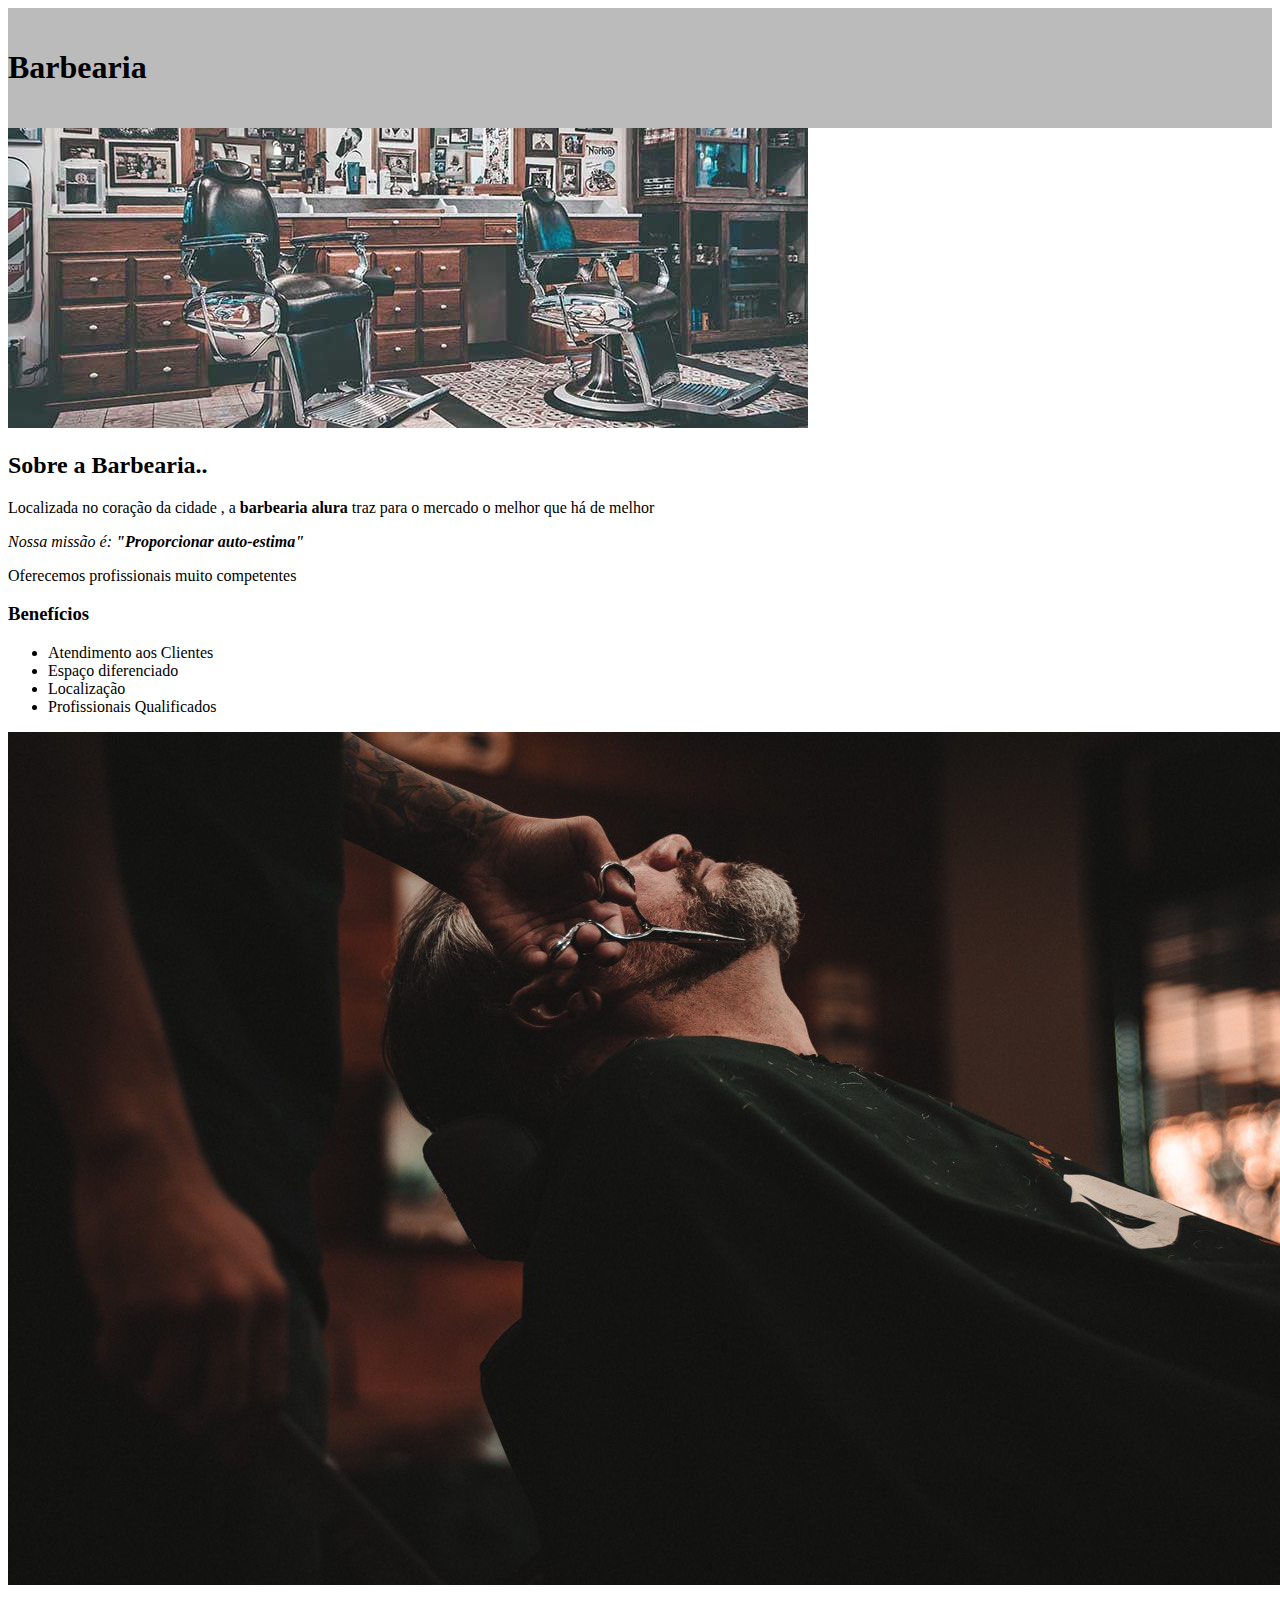
<file: Index.html>
<!-- Definindo a versão do html -->
<!DOCTYPE html>
<!-- se faz importante colocar a tag html em todo o codigo pois nem todo navegador faz o preenchimento auto desta;-->
<html lang="pt-br" >
 <!-- head- Cabeçario onda todas as informações para o navegador sao carregadas -->
  <head>
     <!--meta passa informações para o navegador , indicando o dicionario utf-8-->
    <meta charset="UTF-8">

   <!-- Tittle exibe o titulo da pagina--> 
   <title>Barbearia</title>
   <link rel="stylesheet" href="style.css">
   <!-- como referenciar o css -->
  </head>
  
  <!-- Body é o local onde são exibido essa informações-->
  <body>
    <!--tag utilizada para cabeçario-->
    <header>
      <h1 class="tituloprincipal" >Barbearia </h1>
    </header>
    <!--Id -> para itens unicos-->
    <img id="banner" src="banner.jpg">
    <div class="principal"  >
          <!-- h vem de head. ou seja cabeçario e eexistem 3 tipos , titulo-->
          <h2 >
            <!--align alinha o texto na direção que for denifinida-->
            Sobre a Barbearia.. 
            </h2>
            <!--// p para paragrafo--> 
            <p  > 
            Localizada no coração da cidade , a <strong>barbearia alura</strong> traz para o mercado o melhor que há de melhor 
            </p>
            <!--<p style="font-size: 20px; text-align: center"> outro modelo de uso-->
            <p id="missao" >
              <!--em é a tag de enfase -->
              <em>
            Nossa missão é: <strong>"Proporcionar auto-estima"</strong>
            </em>
            </p>
            <p >
            Oferecemos profissionais muito competentes
            </p>
  </div>
  <div class="beneficios" > 
      <h3>Benefícios</h3>

      <ul>
        <!--ul->unoread list-->
      <li class="itens">Atendimento aos Clientes</li>
      <!--li-> precisamos marcar os itens da lista com tag li de list item -->
        <li class="itens">Espaço diferenciado</li>
        <!--O termo class é bastante util quando queremos fazer marcações especificas em lugares diferentes, sem alterar outros, somente aqueles que possuem nome de class pareciada-->
        <li class="itens">Localização</li>
        <li class="itens">Profissionais Qualificados</li>
      </ul>

    <img src="beneficios.jpg" class="imagembeneficios">
  </div>
  </body>
  


</html>
</file>
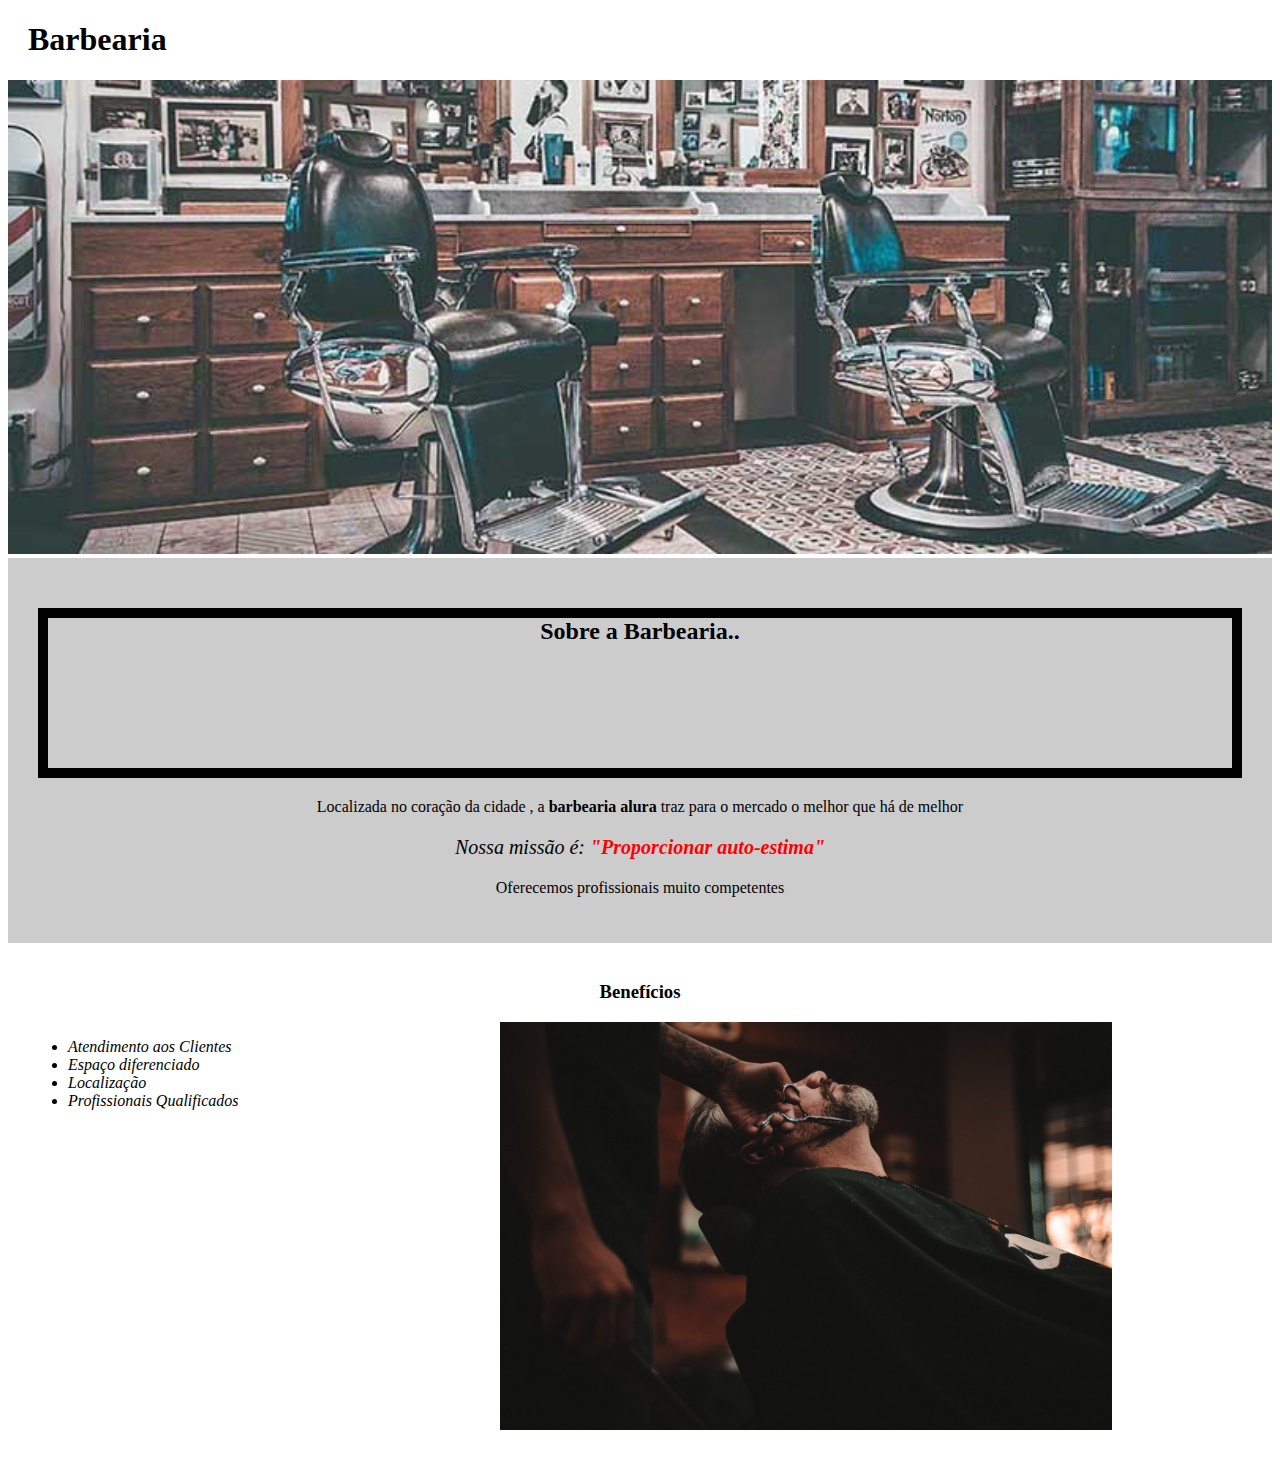
<file: home/index.html>
<!-- Definindo a versão do html -->
<!DOCTYPE html>
<!-- se faz importante colocar a tag html em todo o codigo pois nem todo navegador faz o preenchimento auto desta;-->
<html lang="pt-br" >
 <!-- head- Cabeçario onda todas as informações para o navegador sao carregadas -->
  <head>
     <!--meta passa informações para o navegador , indicando o dicionario utf-8-->
    <meta charset="UTF-8">

   <!-- Tittle exibe o titulo da pagina--> 
   <title>Barbearia</title>
   <link rel="stylesheet" href="style-home.css">
   <!-- como referenciar o css -->
  </head>
  
  <!-- Body é o local onde são exibido essa informações-->
  <body>
    <!--tag utilizada para cabeçario-->
    <header>
      <h1 class="tituloprincipal" >Barbearia </h1>
    </header>
    <!--Id -> para itens unicos-->
    <img id="banner" src="img/banner.jpg">
    <div class="principal"  >
          <!-- h vem de head. ou seja cabeçario e eexistem 3 tipos , titulo-->
          <h2 >
            <!--align alinha o texto na direção que for denifinida-->
            Sobre a Barbearia.. 
            </h2>
            <!--// p para paragrafo--> 
            <p  > 
            Localizada no coração da cidade , a <strong>barbearia alura</strong> traz para o mercado o melhor que há de melhor 
            </p>
            <!--<p style="font-size: 20px; text-align: center"> outro modelo de uso-->
            <p id="missao" >
              <!--em é a tag de enfase -->
              <em>
            Nossa missão é: <strong>"Proporcionar auto-estima"</strong>
            </em>
            </p>
            <p >
            Oferecemos profissionais muito competentes
            </p>
  </div>
  <div class="beneficios" > 
      <h3>Benefícios</h3>

      <ul>
        <!--ul->unoread list-->
      <li class="itens">Atendimento aos Clientes</li>
      <!--li-> precisamos marcar os itens da lista com tag li de list item -->
        <li class="itens">Espaço diferenciado</li>
        <!--O termo class é bastante util quando queremos fazer marcações especificas em lugares diferentes, sem alterar outros, somente aqueles que possuem nome de class pareciada-->
        <li class="itens">Localização</li>
        <li class="itens">Profissionais Qualificados</li>
      </ul>

    <img src="./img/beneficios.jpg" class="imagembeneficios">
  </div>
  </body>
  


</html>
</file>
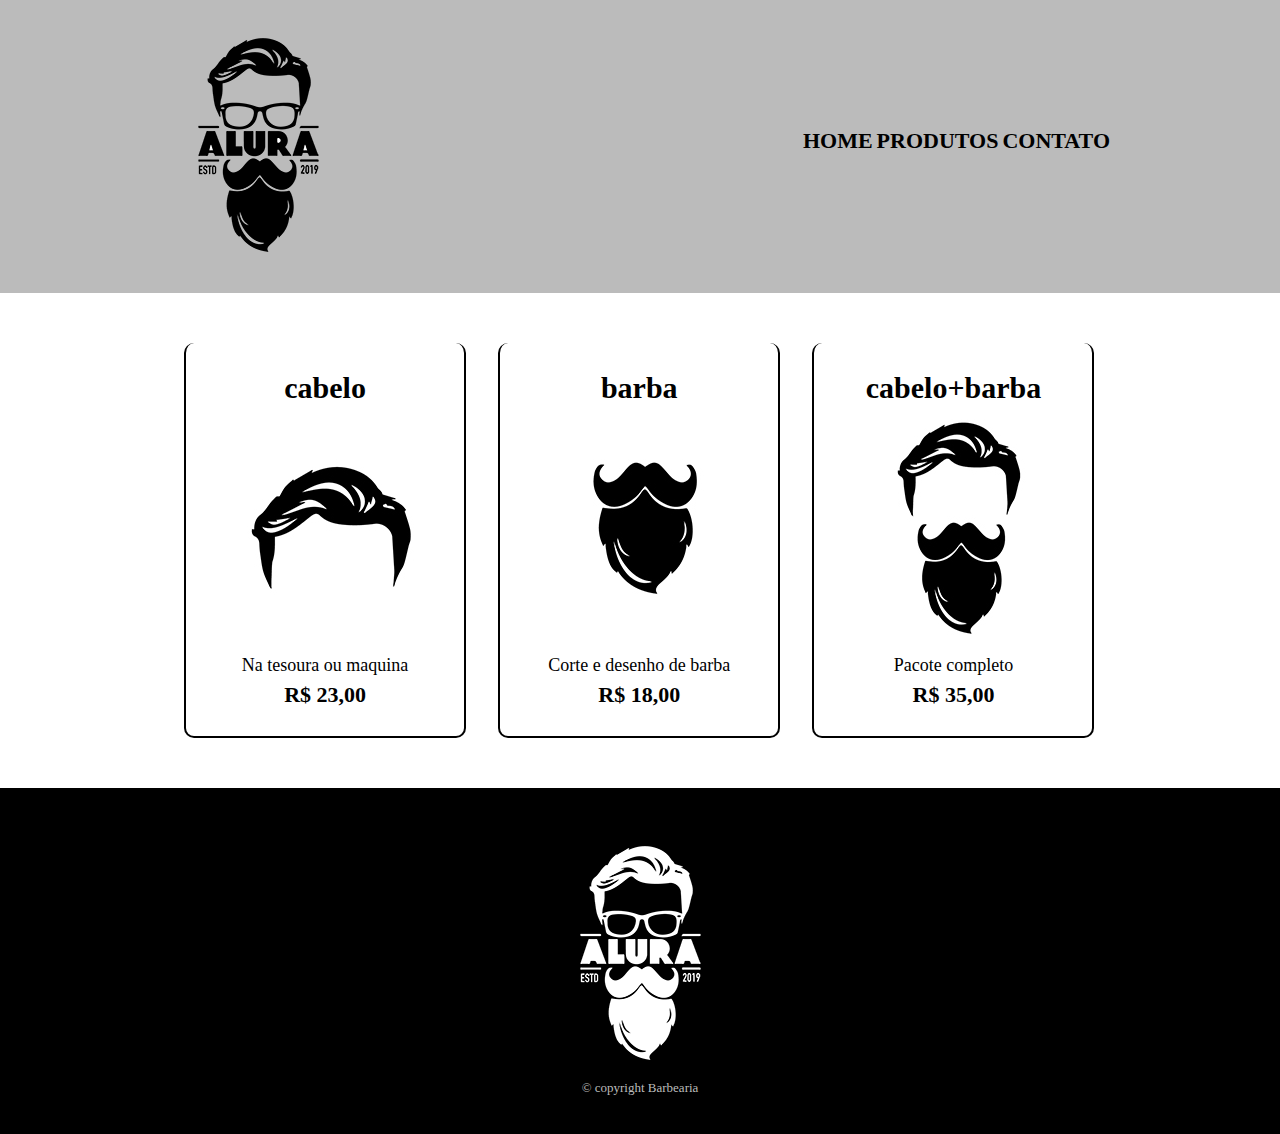
<file: produto.html>
<!DOCTYPE html>
<html>

<head>
    <meta charset="UTF-8">
    <title> Produtos da barbearia </title>
    <link rel = "stylesheet" href="reset.css">
    <link rel = "stylesheet" href="contato/style.css">
</head>

<body>
  <header>
    <div class="caixa" >
      <h1><img src="img/logo.png"></h1> 
        <nav>
          <ul>
            <!-- lista nao ordenada-->
            <li><a href="./home/index.html" >Home</a></li>
            <li><a href="produto.html" >produtos</a></li>
            <li><a href="contato/contato.html" >Contato</a></li>
          </ul>
      </nav>
    </div>
  </header>

  <main>
    <ul class="produtos" >
        <li>
          <h2>cabelo</h2>
          <img src="img/cabelo.jpg" >
          <p class="produto-descricao" >Na tesoura ou maquina</p>
          <p class="produto-preco" >R$ 23,00</p>
        </li>
        
        <li>
          <h2>barba</h2>
          <img src="img/barba.jpg" >
          <p  class="produto-descricao" >Corte e desenho de barba</p>
          <p class="produto-preco" >R$ 18,00</p>
        </li>
        
        <li>
          <h2>cabelo+barba</h2>
          <img src="img/cabelo+barba.jpg" >
          <p  class="produto-descricao" >Pacote completo</p>
          <p class="produto-preco">R$ 35,00</p>
        </li>
    </ul>
  </main>
  <!--rodaṕé-->
  <footer>
    <img src="img/logo-branco.png">
    <!--&copy -> codigo unicode usando entidade; s caracteres Unicode estão disponíveis para serem usados como um complemento ao nosso texto-->
    <p class="copyright" > &copy; copyright Barbearia</p>
  </footer>
</body>

</html>
</file>
<file: style.css>
header {

  background-color: #bbbbbb;
  padding: 20px 0;
  /* utilizando espaçamento interno */
}
.caixa {
  position: relative;
  width: 940px;
  margin: 0 auto;
  /* utiliza a configuração auto, para que a caixa fique centralizada independente do tamanho da tela */
}
nav li {

  display: inline;
  /*troca o display da tag que antes era em block e cobria uma linha inteira */
  margin: 0 0 0 15 px;
  /* a margem segue o padrão height,width,right,left*/
}

nav a {

  text-transform: uppercase;
  /* transformando todo o texto em maiusculo*/
  color: #000000;
  font-weight: bold;
  /* mudando o peso da font para "em negrito" */
  font-size: 22px;
  text-decoration: none;
  /* definindo que não queremos derocação no texto, tirando o sublinhado que o href da a ele */

}

/* hover ee um comando utiliza (mapeamento) para dizer : quando o mouse estiver em cima da tag "a" em "nav" faça isso */

nav a:hover {

  color: blue;
  text-decoration: underline;

}  

nav {

  position: absolute;
  /* mudando o posicionamento geral dos itens de nav */
  top: 110PX;
  right: 0;
}

.produtos {
  width: 940px;
  margin: 0 auto;
  padding: 50px 0;

}

.produtos li{

  display: inline-block;
  /* Com o tamanho do seu conteúdo, mas regulável */
  text-align: center;
  width: 30%;
  vertical-align: top;
  /* vertical aling foi usado pq o inline block alinha usando a linha de baixo e queriamos alinhar com a linha de cima */
  margin: 0 1.5%;
  padding: 30px 20px;
  box-sizing: border-box;
  /* mexendo com a bordar */
  border-color:#000000 ;
  border-width: 2px ;
  border-style: solid;
  border-top: 10px;
 /* ou border: 2px solid #000000 */
 /*Na estrutura de "caixas" do CSS, a borda fica posicionada entre o padding e a margin */
border-radius: 10px;
/* com border radius fazemos o arendondamento das bordas dx elas com 10 px mas também podemos personalizar e dx os cantos com medidas diferentes */
/* exemplo border-radius: 10px 20px 30px 40px; */
}

.produtos li:hover {
  border-color: blue;

}
/* active é evento realizados com click do mouse */
.produtos li:active {
  border-color: green;
}
/* quando o mouse estiver por cima do li , faça alterações no h2 : */
.produtos li:hover h2 {
  font-size: 34px;

}
.produtos h2 {
  font-size: 30px;
  font-weight: bold;

}

.produto-preco {
  font-size: 22px;
  font-weight: bold;
  margin: 10px 0 0;
  /* ou margin-top: 10px*/
}

.produto-descricao {

  font-size: 18px;
}


footer {

  text-align: center;
  /* usando imagens de fundo, sempre que utilizarmos uma imagem mesmo que pequena o css faz o trabalho de replicar esta e preencher a coluna */
  background-color: #000000;
  padding: 40px 0;
}

.copyright {
  color: #bbbbbb;
  
  font-size: 13px;

  /* usando margin aq para distanciar este item do item acima dele */
  margin: 20 px 0 0;
}

/* centralizando os input */
main {
  width: 940px;
  margin: 0 auto;

}
/* dispositivo inline-> ocupa apenas o tamanho do seu conteudo/ dispositivo em block -> ocupa a linha inteira; */
form {
margin: 40px 0;

}

form label {
  display: block;
  font-size: 20px;
  /* margem pra baixo de 10px */
  margin: 0 0 10px;
}

form input {
  display: block;
  margin: 0 0 20px;
}
</file>
<file: home/style-home.css>
/* para identificar tags chamamos apenas o nome da tag */
body{
 
}
 
.tituloprincipal {
  padding-left: 20px;
}

#banner {
 width: 100%; 
/* modificando a largura do elemento */
}

.principal {
  background: #cccccc;
  padding: 30px;
}

h2 {
text-align: center;
height: 150px;
border: 10px solid;
/* padding espaçamento interno*/

/* margin utilizado para da espaçamento externo */
}

p {

  text-align: center;
 
}
/* para identificar um id usasse: "#"*/
#missao {

  font-size: 20px
}

em strong {

    color: red;
}
/* para identificar classes usassamos : "." */
.itens {
  /* Definindo o estilo do testo para italico sem usar a tag em */
  font-style: italic;
}

.beneficios {
  background: #FFFFFF;
  padding: 20px;
}
h3 {
  text-align: center;
}

ul {
display: inline-block;
/* display = funcao que permite que outras tags ocupem a msm linha*/
vertical-align: top;
/* vertical = funcao que puxa os elementos para o topo*/
width: 20%;
margin-right: 15%;
}

.imagembeneficios {
 width: 50%;
}
</file>
<file: contato/style.css>
header {

  background-color: #bbbbbb;
  padding: 20px 0;
  /* utilizando espaçamento interno */
}
.caixa {
  position: relative;
  width: 940px;
  margin: 0 auto;
  /* utiliza a configuração auto, para que a caixa fique centralizada independente do tamanho da tela */
}
nav li {

  display: inline;
  /*troca o display da tag que antes era em block e cobria uma linha inteira */
  margin: 0 0 0 15 px;
  /* a margem segue o padrão height,width,right,left*/
}

nav a {

  text-transform: uppercase;
  /* transformando todo o texto em maiusculo*/
  color: #000000;
  font-weight: bold;
  /* mudando o peso da font para "em negrito" */
  font-size: 22px;
  text-decoration: none;
  /* definindo que não queremos derocação no texto, tirando o sublinhado que o href da a ele */

}

/* hover ee um comando utiliza (mapeamento) para dizer : quando o mouse estiver em cima da tag "a" em "nav" faça isso */

nav a:hover {

  color: blue;
  text-decoration: underline;

}  

nav {

  position: absolute;
  /* mudando o posicionamento geral dos itens de nav */
  top: 110PX;
  right: 0;
}

.produtos {
  width: 940px;
  margin: 0 auto;
  padding: 50px 0;

}

.produtos li{

  display: inline-block;
  /* Com o tamanho do seu conteúdo, mas regulável */
  text-align: center;
  width: 30%;
  vertical-align: top;
  /* vertical aling foi usado pq o inline block alinha usando a linha de baixo e queriamos alinhar com a linha de cima */
  margin: 0 1.5%;
  padding: 30px 20px;
  box-sizing: border-box;
  /* mexendo com a bordar */
  border-color:#000000 ;
  border-width: 2px ;
  border-style: solid;
  border-top: 10px;
 /* ou border: 2px solid #000000 */
 /*Na estrutura de "caixas" do CSS, a borda fica posicionada entre o padding e a margin */
border-radius: 10px;
/* com border radius fazemos o arendondamento das bordas dx elas com 10 px mas também podemos personalizar e dx os cantos com medidas diferentes */
/* exemplo border-radius: 10px 20px 30px 40px; */
}

.produtos li:hover {
  border-color: blue;

}
/* active é evento realizados com click do mouse */
.produtos li:active {
  border-color: green;
}
/* quando o mouse estiver por cima do li , faça alterações no h2 : */
.produtos li:hover h2 {
  font-size: 34px;

}
.produtos h2 {
  font-size: 30px;
  font-weight: bold;

}

.produto-preco {
  font-size: 22px;
  font-weight: bold;
  margin: 10px 0 0;
  /* ou margin-top: 10px*/
}

.produto-descricao {

  font-size: 18px;
}


footer {

  text-align: center;
  /* usando imagens de fundo, sempre que utilizarmos uma imagem mesmo que pequena o css faz o trabalho de replicar esta e preencher a coluna */
  background-color: #000000;
  padding: 40px 0;
}

.copyright {
  color: #bbbbbb;
  
  font-size: 13px;

  /* usando margin aq para distanciar este item do item acima dele */
  margin: 20 px 0 0;
}

/* centralizando os input */
main {
  width: 940px;
  margin: 0 auto;

}
/* dispositivo inline-> ocupa apenas o tamanho do seu conteudo/ dispositivo em block -> ocupa a linha inteira; */
form {
margin: 40px 0;

}

form label, form legend {
  display: block;
  font-size: 20px;
  /* margem pra baixo de 10px */
  margin: 0 0 10px;
}
/* adicionando a vircula, o vem a pos ela tera as mesma configurações do que antecede a virgula */
.input-padrao {
  display: block;
  margin: 0 0 20px;
  /*A propriedade padding serve para alterarmos o espaçamento interno, entre o conteúdo e a borda.*/
  padding: 10px 25px;
  width: 50%;
}

.checkbox {
  /* dando uma margem de 20px em cima e em baixo */
margin: 20px 0;

}

.enviar {

  width: 40%;
  padding: 15px 0 ;
background: orange;
color: white;
font-weight: bold;
font-size: 18px;
border: none;
border-radius: 5px;
/* adicionando transição a mudança de cor fica mais sutil e demora mais um pouco, a propriedade transition  prove uma transição visual de um elemento. */
transition: 1s all;
/*definindo assim q o botao é clicavel transformando a seta em maozinha */
cursor: pointer;
}

.enviar:hover {
  background: darkorange;
  /* utlizando o trasnform mais scale para que assim q o mouse estiver em cima do botao o botão aumente em 20% */
  transform: scale(1.2);


}
table {
  margin: 20px 0 40px;
}

thead {
  background-color: #555555;
  color: white;
  font-weight: bold;
}

td, th {
  border: 1px solid #000000;
  padding: 8px 15px ;
}
</file>
